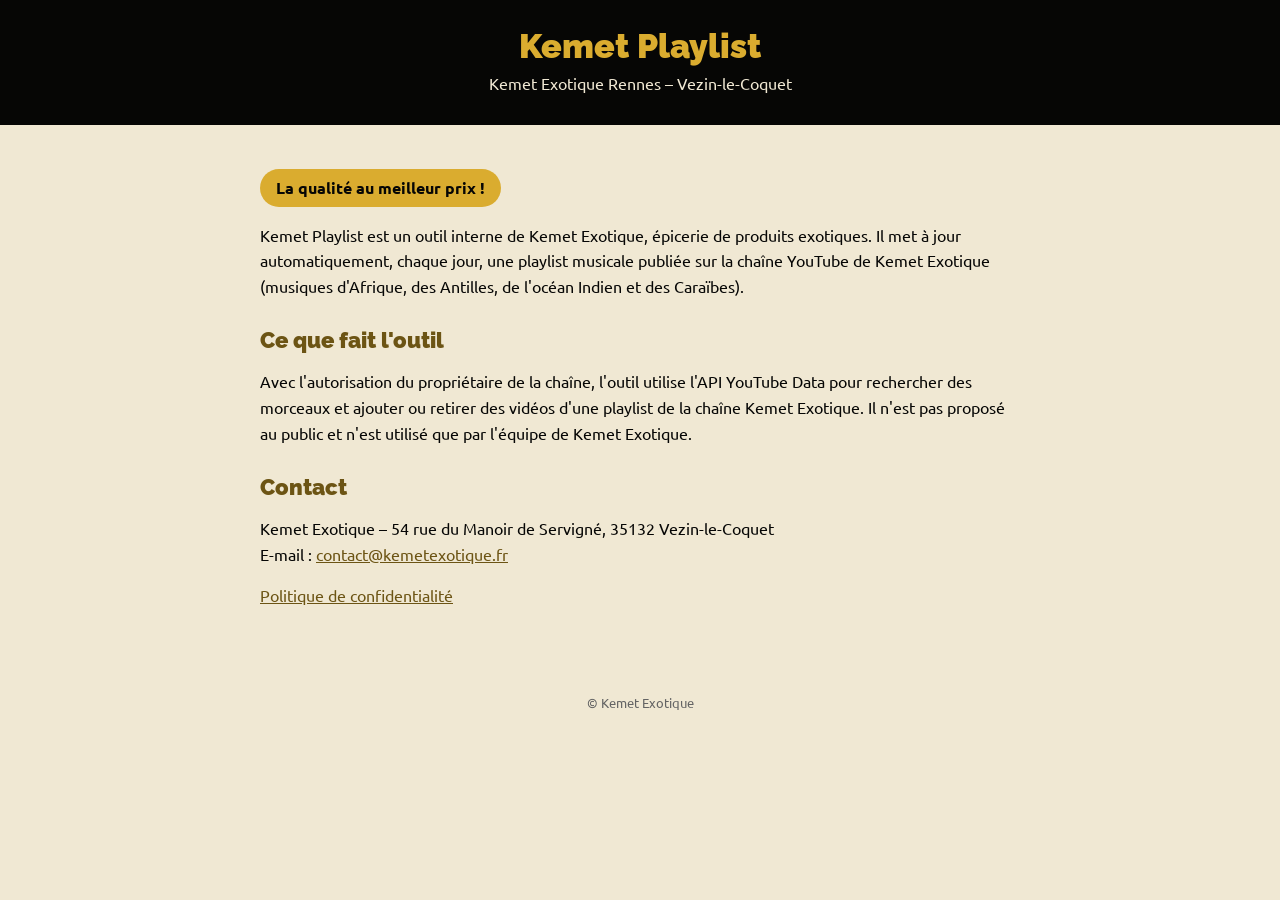
<file: index.html>
<!DOCTYPE html>
<html lang="fr">
<head>
<meta charset="utf-8">
<meta name="viewport" content="width=device-width, initial-scale=1">
<title>Kemet Playlist – Kemet Exotique</title>
<link rel="stylesheet" href="style.css">
</head>
<body>
<header>
  <h1>Kemet Playlist</h1>
  <p>Kemet Exotique Rennes – Vezin-le-Coquet</p>
</header>
<main>
  <p><span class="badge">La qualité au meilleur prix !</span></p>
  <p>Kemet Playlist est un outil interne de Kemet Exotique, épicerie de produits exotiques.
  Il met à jour automatiquement, chaque jour, une playlist musicale publiée sur la chaîne YouTube de Kemet Exotique
  (musiques d'Afrique, des Antilles, de l'océan Indien et des Caraïbes).</p>
  <h2>Ce que fait l'outil</h2>
  <p>Avec l'autorisation du propriétaire de la chaîne, l'outil utilise l'API YouTube Data pour rechercher des morceaux
  et ajouter ou retirer des vidéos d'une playlist de la chaîne Kemet Exotique. Il n'est pas proposé au public
  et n'est utilisé que par l'équipe de Kemet Exotique.</p>
  <h2>Contact</h2>
  <p>Kemet Exotique – 54 rue du Manoir de Servigné, 35132 Vezin-le-Coquet<br>
  E-mail : <a href="mailto:contact@kemetexotique.fr">contact@kemetexotique.fr</a></p>
  <p><a href="confidentialite.html">Politique de confidentialité</a></p>
</main>
<footer>© Kemet Exotique</footer>
</body>
</html>
</file>
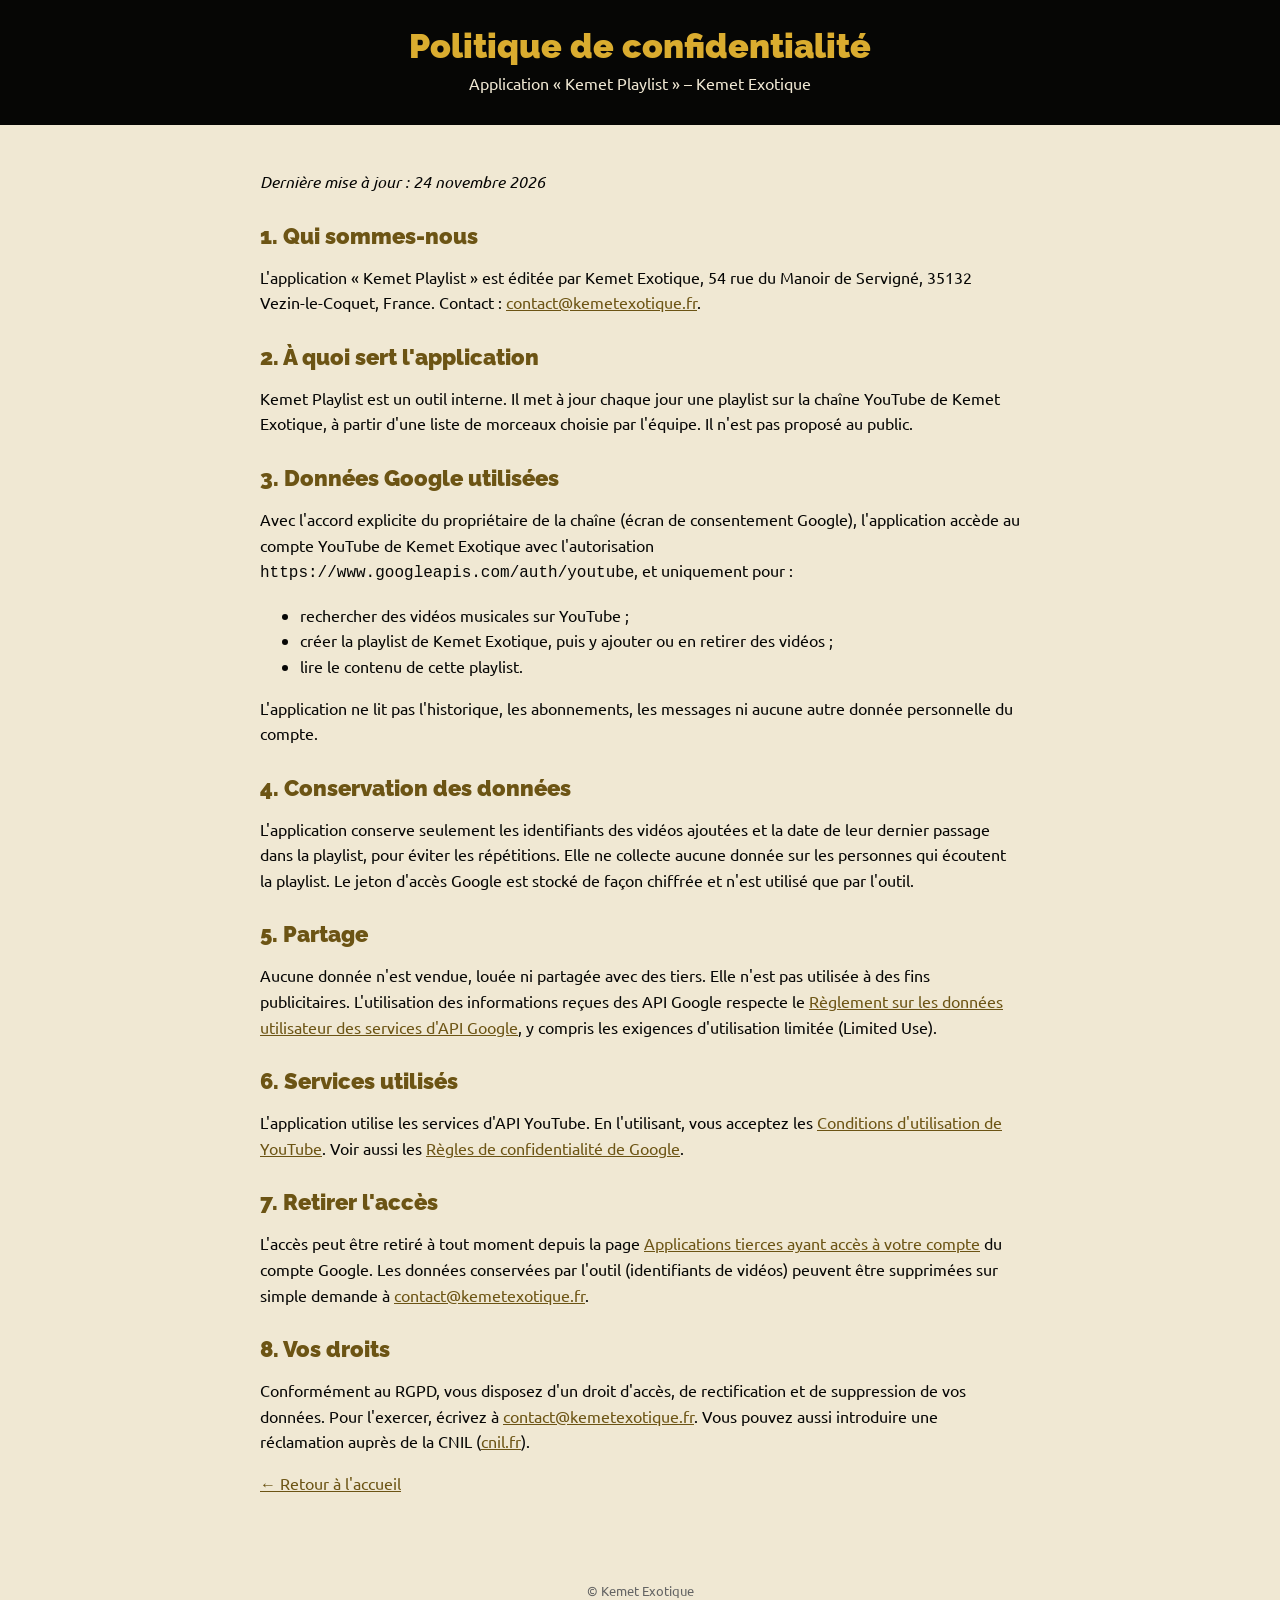
<file: confidentialite.html>
<!DOCTYPE html>
<html lang="fr">
<head>
<meta charset="utf-8">
<meta name="viewport" content="width=device-width, initial-scale=1">
<title>Politique de confidentialité – Kemet Playlist</title>
<link rel="stylesheet" href="style.css">
</head>
<body>
<header>
  <h1>Politique de confidentialité</h1>
  <p>Application « Kemet Playlist » – Kemet Exotique</p>
</header>
<main>
  <p><em>Dernière mise à jour : 24 novembre 2026</em></p>

  <h2>1. Qui sommes-nous</h2>
  <p>L'application « Kemet Playlist » est éditée par Kemet Exotique, 54 rue du Manoir de Servigné, 35132 Vezin-le-Coquet, France.
  Contact : <a href="mailto:contact@kemetexotique.fr">contact@kemetexotique.fr</a>.</p>

  <h2>2. À quoi sert l'application</h2>
  <p>Kemet Playlist est un outil interne. Il met à jour chaque jour une playlist sur la chaîne YouTube de Kemet Exotique,
  à partir d'une liste de morceaux choisie par l'équipe. Il n'est pas proposé au public.</p>

  <h2>3. Données Google utilisées</h2>
  <p>Avec l'accord explicite du propriétaire de la chaîne (écran de consentement Google), l'application accède au compte YouTube
  de Kemet Exotique avec l'autorisation <code>https://www.googleapis.com/auth/youtube</code>, et uniquement pour :</p>
  <ul>
    <li>rechercher des vidéos musicales sur YouTube ;</li>
    <li>créer la playlist de Kemet Exotique, puis y ajouter ou en retirer des vidéos ;</li>
    <li>lire le contenu de cette playlist.</li>
  </ul>
  <p>L'application ne lit pas l'historique, les abonnements, les messages ni aucune autre donnée personnelle du compte.</p>

  <h2>4. Conservation des données</h2>
  <p>L'application conserve seulement les identifiants des vidéos ajoutées et la date de leur dernier passage dans la playlist,
  pour éviter les répétitions. Elle ne collecte aucune donnée sur les personnes qui écoutent la playlist.
  Le jeton d'accès Google est stocké de façon chiffrée et n'est utilisé que par l'outil.</p>

  <h2>5. Partage</h2>
  <p>Aucune donnée n'est vendue, louée ni partagée avec des tiers. Elle n'est pas utilisée à des fins publicitaires.
  L'utilisation des informations reçues des API Google respecte le
  <a href="https://developers.google.com/terms/api-services-user-data-policy">Règlement sur les données utilisateur des services d'API Google</a>,
  y compris les exigences d'utilisation limitée (Limited Use).</p>

  <h2>6. Services utilisés</h2>
  <p>L'application utilise les services d'API YouTube. En l'utilisant, vous acceptez les
  <a href="https://www.youtube.com/t/terms">Conditions d'utilisation de YouTube</a>. Voir aussi les
  <a href="https://policies.google.com/privacy">Règles de confidentialité de Google</a>.</p>

  <h2>7. Retirer l'accès</h2>
  <p>L'accès peut être retiré à tout moment depuis la page
  <a href="https://myaccount.google.com/permissions">Applications tierces ayant accès à votre compte</a> du compte Google.
  Les données conservées par l'outil (identifiants de vidéos) peuvent être supprimées sur simple demande à
  <a href="mailto:contact@kemetexotique.fr">contact@kemetexotique.fr</a>.</p>

  <h2>8. Vos droits</h2>
  <p>Conformément au RGPD, vous disposez d'un droit d'accès, de rectification et de suppression de vos données.
  Pour l'exercer, écrivez à <a href="mailto:contact@kemetexotique.fr">contact@kemetexotique.fr</a>.
  Vous pouvez aussi introduire une réclamation auprès de la CNIL (<a href="https://www.cnil.fr">cnil.fr</a>).</p>

  <p><a href="index.html">← Retour à l'accueil</a></p>
</main>
<footer>© Kemet Exotique</footer>
</body>
</html>
</file>
<file: style.css>
@import url('https://fonts.googleapis.com/css2?family=Raleway:wght@900&family=Ubuntu:wght@400;700&display=swap');
body{margin:0;background:#F0E8D3;color:#060605;font:16px/1.6 Ubuntu,Arial,sans-serif}
header{background:#060605;color:#DAAC2F;padding:28px 20px;text-align:center}
header h1{font:900 34px/1.1 Raleway,Arial,sans-serif;margin:0}
header p{margin:6px 0 0;color:#F0E8D3}
main{max-width:760px;margin:0 auto;padding:28px 20px 48px}
h2{font:900 22px Raleway,Arial,sans-serif;color:#6C5414;margin:28px 0 8px}
a{color:#6C5414}
footer{text-align:center;color:#646464;font-size:13px;padding:20px}
.badge{display:inline-block;background:#DAAC2F;color:#060605;font-weight:700;border-radius:999px;padding:6px 16px}
</file>
